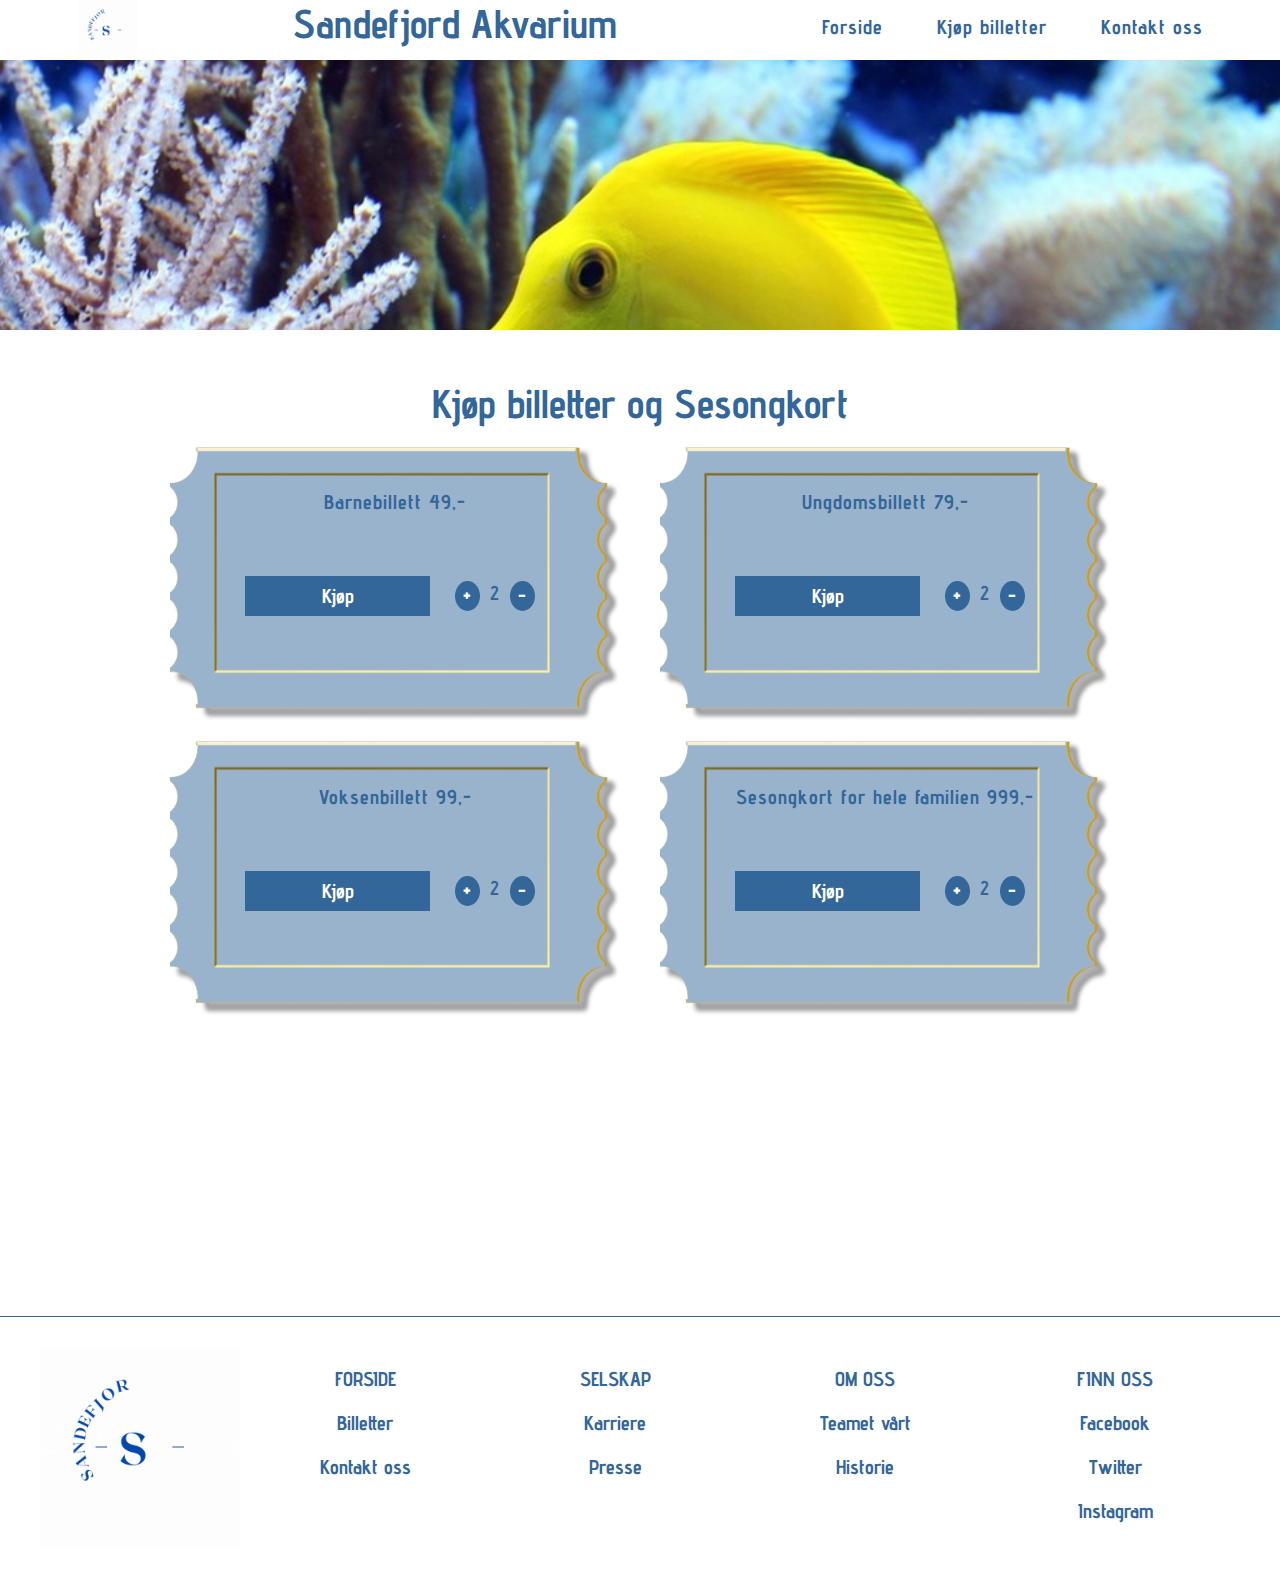
<file: buy_tickets.html>
<!DOCTYPE html>
<html lang="en">
  <head>
    <meta charset="UTF-8" />
    <meta http-equiv="X-UA-Compatible" content="IE=edge" />
    <meta name="viewport" content="width=device-width, initial-scale=1.0" />
    <meta name="description" content="Sandefjord Akvarium sin hjemmeside" />
    <link rel="stylesheet" href="./css/style.css" />
    <link rel="stylesheet" href="./css/buy_tickets.css" />
    <link
      rel="stylesheet"
      href="https://fonts.googleapis.com/css?family=Advent Pro"
    />
    <link
      rel="shortcut icon"
      type="image/x-icon"
      href="./img/Sandefjord Akvarium.png"
    />
    <title>The fish paradise | Kjøp Billetter</title>
  </head>
  <body>
    <header>
      <div class="main_header">
        <img
          src="./img/Sandefjord Akvarium.gif"
          alt="Picture of Sandefjord Akvarium`s logo"
        />
        <h1>Sandefjord Akvarium</h1>
        <div class="navigation">
          <ul>
            <li>
              <a href="./index.html" class="link_header"><h3>Forside</h3></a>
            </li>
            <li>
              <a href="./buy_tickets.html" class="link_header"
                ><h3>Kjøp billetter</h3></a
              >
            </li>
            <li>
              <a href="./contact.html" class="link_header">
                <h3>Kontakt oss</h3></a
              >
            </li>
          </ul>
        </div>
      </div>
    </header>
    <main>
      <!--Billett og info om priser-->
      <div class="background_img"></div>
      <div class="header_text">
        <h1>Kjøp billetter og Sesongkort</h1>
      </div>
      <div class="ticket_container">
        <div class="ticket">
          <h3>Barnebillett 49,-</h3>
          <div class="ticket_button">
            <button class="button"><h3>Kjøp</h3></button>
            <div class="”main_counter”">
              <div class="counter">
                <div class="btn"><h3>+</h3></div>
                <div class="count"><h3>2</h3></div>
                <div class="btn"><h3>-</h3></div>
              </div>
            </div>
          </div>
        </div>
        <div class="ticket">
          <h3>Ungdomsbillett 79,-</h3>
          <div class="ticket_button">
            <button class="button"><h3>Kjøp</h3></button>
            <div class="”main_counter”">
              <div class="counter">
                <div class="btn"><h3>+</h3></div>
                <div class="count"><h3>2</h3></div>
                <div class="btn"><h3>-</h3></div>
              </div>
            </div>
          </div>
        </div>
        <div class="ticket">
          <h3>Voksenbillett 99,-</h3>
          <div class="ticket_button">
            <button class="button"><h3>Kjøp</h3></button>
            <div class="”main_counter”">
              <div class="counter">
                <div class="btn"><h3>+</h3></div>
                <div class="count"><h3>2</h3></div>
                <div class="btn"><h3>-</h3></div>
              </div>
            </div>
          </div>
        </div>
        <div class="ticket">
          <h3>Sesongkort for hele familien 999,-</h3>
          <div class="ticket_button">
            <button class="button"><h3>Kjøp</h3></button>
            <div class="”main_counter”">
              <div class="counter">
                <div class="btn"><h3>+</h3></div>
                <div class="count"><h3>2</h3></div>
                <div class="btn"><h3>-</h3></div>
              </div>
            </div>
          </div>
        </div>
      </div>
      <div class="background_img"></div>
    </main>
    <footer>
      <div class="bottom">
        <div class="logo">
          <img
            src="./img/Sandefjord Akvarium.gif"
            alt="Picture of Sandefjord Akvarium`s logo"
          />
        </div>
        <div class="menu">
          <li><a href="./index.html">FORSIDE</a></li>
          <li><a href="./buy_tickets.html">Billetter</a></li>
          <li><a href="./contact.html">Kontakt oss</a></li>
        </div>
        <div class="menu">
          <li><a href="#">SELSKAP</a></li>
          <li><a href="#">Karriere</a></li>
          <li><a href="#">Presse</a></li>
        </div>
        <div class="menu">
          <li><a href="#">OM OSS</a></li>
          <li>
            <a href="#"><li>Teamet vårt</li></a>
          </li>
          <li>
            <a href="#"><li>Historie</li></a>
          </li>
        </div>
        <div class="menu">
          <li>
            <a href="#"><li>FINN OSS</li></a>
          </li>
          <li>
            <a href="#"><li>Facebook</li></a>
          </li>
          <li>
            <a href="#"><li>Twitter</li></a>
          </li>
          <li>
            <a href="#"><li>Instagram</li></a>
          </li>
        </div>
      </div>
    </footer>
  </body>
</html>
</file>
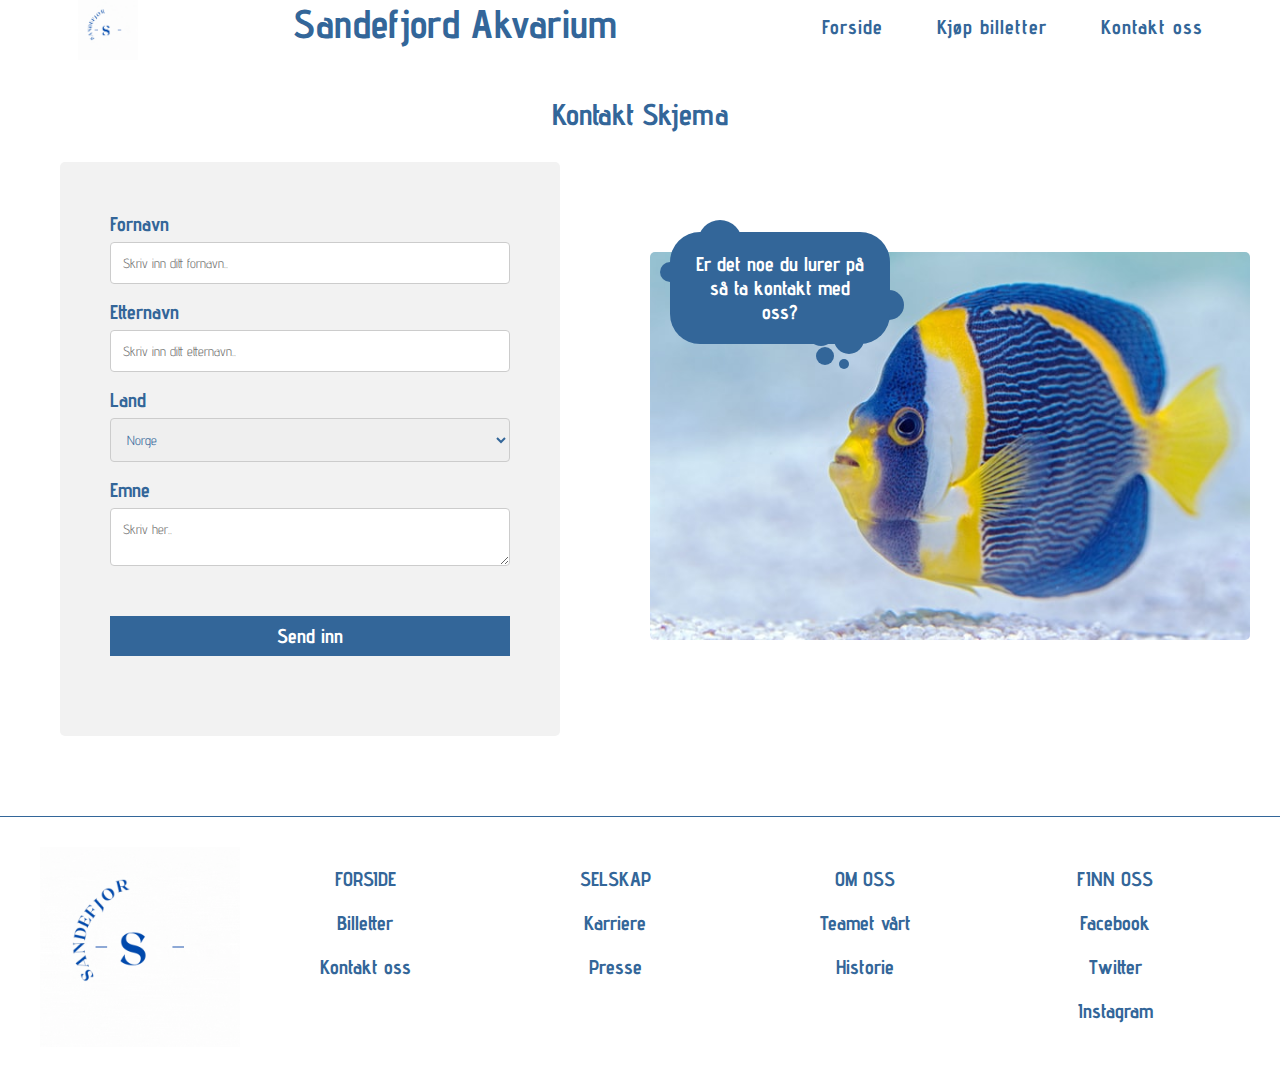
<file: contact.html>
<!DOCTYPE html>
<html lang="en">
  <head>
    <meta charset="UTF-8" />
    <meta http-equiv="X-UA-Compatible" content="IE=edge" />
    <meta name="viewport" content="width=device-width, initial-scale=1.0" />
    <meta name="description" content="Sandefjord Akvarium sin hjemmeside" />
    <link rel="stylesheet" href="./css/style.css" />
    <link rel="stylesheet" href="./css/contact.css" />
    <link
      rel="stylesheet"
      href="https://fonts.googleapis.com/css?family=Advent Pro"
    />
    <link
      rel="shortcut icon"
      type="image/x-icon"
      href="./img/Sandefjord Akvarium.png"
    />
    <title>The fish paradise | Kontakt oss</title>
  </head>
  <body>
    <header>
      <div class="main_header">
        <img
          src="./img/Sandefjord Akvarium.gif"
          alt="Picture of Sandefjord Akvarium`s logo"
        />
        <h1>Sandefjord Akvarium</h1>
        <div class="navigation">
          <ul>
            <li>
              <a href="./index.html" class="link_header"><h3>Forside</h3></a>
            </li>
            <li>
              <a href="./buy_tickets.html" class="link_header"
                ><h3>Kjøp billetter</h3></a
              >
            </li>
            <li>
              <a href="./contact.html" class="link_header">
                <h3>Kontakt oss</h3></a
              >
            </li>
          </ul>
        </div>
      </div>
    </header>
    <main>
      <h2>Kontakt Skjema</h2>
      <div class="contact_form">
        <div class="container_1">
          <!--HER LEGGES LINKEN TIL KONTAKTSKJEMA-->
          <form action="#">
            <h3><label for="fname">Fornavn</label></h3>
            <input
              type="text"
              id="fname"
              name="firstname"
              placeholder="Skriv inn ditt fornavn.."
            />
            <h3><label for="lname">Etternavn</label></h3>
            <input
              type="text"
              id="lname"
              name="lastname"
              placeholder="Skriv inn ditt etternavn.."
            />
            <h3><label for="country">Land</label></h3>
            <select id="country" name="country">
              <option value="Norge">Norge</option>
              <option value="Sverige">Sverige</option>
              <option value="Danmark">Danmark</option>
            </select>
            <h3><label for="subject">Emne</label></h3>
            <textarea
              id="subject"
              name="subject"
              placeholder="Skriv her.."
            ></textarea>
            <button class="button"><h3>Send inn</h3></button>
          </form>
        </div>
        <div class="contact_img">
          <!--Fade inn "snakke bobble"-->
          <div class="hide_bubble">
            <div class="bubble">
              <h3>Er det noe du lurer på så ta kontakt med oss?</h3>
            </div>
          </div>
          <img src="./img/angelfishes.jpg" alt="Image og an Angelfish" />
        </div>
      </div>
    </main>
    <footer>
      <div class="bottom">
        <div class="logo">
          <img
            src="./img/Sandefjord Akvarium.gif"
            alt="Picture of Sandefjord Akvarium`s logo"
          />
        </div>
        <div class="menu">
          <li><a href="./index.html">FORSIDE</a></li>
          <li><a href="./buy_tickets.html">Billetter</a></li>
          <li><a href="./contact.html">Kontakt oss</a></li>
        </div>
        <div class="menu">
          <li><a href="#">SELSKAP</a></li>
          <li><a href="#">Karriere</a></li>
          <li><a href="#">Presse</a></li>
        </div>
        <div class="menu">
          <li><a href="#">OM OSS</a></li>
          <li>
            <a href="#"><li>Teamet vårt</li></a>
          </li>
          <li>
            <a href="#"><li>Historie</li></a>
          </li>
        </div>
        <div class="menu">
          <li>
            <a href="#"><li>FINN OSS</li></a>
          </li>
          <li>
            <a href="#"><li>Facebook</li></a>
          </li>
          <li>
            <a href="#"><li>Twitter</li></a>
          </li>
          <li>
            <a href="#"><li>Instagram</li></a>
          </li>

        </div>
      </div>
    </footer>
  </body>
</html>
</file>
<file: css/style.css>
* {
  margin: 0;
  padding: 0;
  box-sizing: border-box;
}

html,
body,
button {
  font-family: Advent Pro;
  width: 100%;
  height: 100%;
}

a,
p,
h1,
h2,
h3 {
  color: #336699;
}

a,
p {
  font-size: 20px;
  font-weight: bolder;
}

h1 {
  font-size: 40px;
}

h2 {
  font-size: 30px;
}

h3 {
  font-size: 20px;
}

.main_header {
  display: flex;
  justify-content: space-around;
  background-color: white;
  position: fixed;
  top: 0;
  width: 100%;
  height: 60px;
  z-index: 1;
}

.navigation li a {
  text-decoration: none;
  letter-spacing: 1px;
}

.navigation ul {
  margin-top: 15px;
}

.navigation li {
  padding-left: 50px;
  display: inline-block;
}

.link_header::after {
  content: " ";
  display: block;
  width: 0;
  height: 2px;
  background: #336699;
  transition: width 0.3s;
}

.link_header:hover::after {
  width: 100%;
  transition: width 0.3s;
}

/*Fjerner logo og tilpasser siden*/
@media (max-width: 832px) {
  .main_header {
    text-align: center;
    flex-direction: column;
    height: 150px;
  }
  .main_header h1 {
    font-size: 32px;
  }
  .main_header img,
  .container_show img {
    display: none;
    margin: auto;
  }
}

/*Fjerner logo og tilpasser siden*/
@media (max-width: 544px) {
  .logo {
    display: none;
    margin: auto;
  }
  .menu a {
    font-size: 10px;
  }
  .navigation li {
    padding-left: 10px;
  }
  .link_header h3 {
    font-size: 15px;
  }
}
/*Bakgrunnsbilde med parallax*/
.wrapper {
  margin-top: auto;
  background-image: url(../img/fish_background.jpg);
  background-attachment: fixed;
  background-position: center;
  background-repeat: no-repeat;
  background-size: cover;
  height: 280px;
}

.container_show {
  margin-bottom: 20px;
}

.container_show h1 {
  padding: 2rem;
}

.container_show h1,
h2 {
  text-align: center;
}

/*Rullende ball frem og tilbake*/
.animation {
  display: flex;
  justify-content: space-evenly;
  margin-top: 10px;
}

.animation img {
  width: 8em;
}

.ball {
  position: absolute;
  animation-name: rollingball;
  animation: rollingball 5s infinite;
}
.ball img {
  width: 50px;
}

@keyframes rollingball {
  0% {
    left: 35%;
  }
  50% {
    left: 61%;
  }
  100% {
    left: 35%;
  }
}

/*Kode insperert fra Codepen.io ved eriksenlezama*/
.box_gallary {
  display: flex;
  justify-content: center;
  transform-style: preserve-3d;
}

.box_gallary img {
  transform: rotateX(70deg) rotateZ(-60deg) translate3d(-120px, 0px, 70px);
  box-shadow: -80px 60px 15px 5px rgba(0, 0, 0, 0.4);
  transition: all 0.4s;
  transform-style: preserve-3d;
}

.box_gallary:hover img {
  transform: rotateX(0deg) rotateZ(0deg) translate3d(0px, 0px, 0px);
  box-shadow: 0px 0px 0px 0px rgba(0, 0, 0, 0);
}
/* SLUTT */

.box_gallary img {
  padding: 30px;
  width: 200px;
  height: 200px;
}

/*Kode insperert fra Codepen.io ved Sean*/
.gallary h1 {
  padding: 20px;
}
.gallary {
  margin: 20px;
  margin-bottom: 40px;
  text-align: center;
}
.container {
  display: grid;
  grid-template-columns: repeat(6, 1fr);
  grid-auto-rows: 100px 300px;
  grid-gap: 10px;
}

.gallery-item {
  width: 100%;
  height: 100%;
  position: relative;
}

.gallery-item .image {
  width: 100%;
  height: 100%;
  overflow: hidden;
}

.gallery-item .image img {
  width: 100%;
  height: 100%;
  object-fit: cover;
  object-position: 50% 50%;
  cursor: pointer;
  transition: 0.5s ease-in-out;
}

.text h3 {
  color: white;
}

.gallery-item:hover .image img {
  transform: scale(1.5);
}

.gallery-item .text {
  opacity: 0;
  position: absolute;
  top: 50%;
  left: 50%;
  transform: translate(-50%, -50%);
  font-weight: bolder;
  pointer-events: none;
  z-index: 0;
  transition: 0.3s ease-in-out;
  -webkit-backdrop-filter: blur(5px) saturate(1.8);
  backdrop-filter: blur(5px) saturate(1.8);
}

.gallery-item:hover .text {
  opacity: 1;
  animation: move-down 0.3s linear;
  padding: 1em;
  width: 100%;
}

.img1 {
  grid-column: span 3;
}

.img2 {
  grid-column: span 2;
}

.img3 {
  grid-column: span 4;
}

.gc1 {
  grid-row: span 2;
}

.gc2 {
  grid-row: span 3;
}
.gc3 {
  grid-row: span 1;
}

@media screen and (max-width: 500px) {
  .container {
    grid-template-columns: repeat(1, 1fr);
  }
  .img1,
  .img2,
  .img3 {
    grid-column: span 1;
  }

  .gc1,
  .gc2,
  .gc3 {
    grid-row: span 3;
  }
}

@keyframes move-down {
  0% {
    top: 10%;
  }
  50% {
    top: 35%;
  }
  100% {
    top: 50%;
  }
}
/*SLUTT*/

.gallary2 {
  display: flex;
  flex-wrap: wrap;
  justify-content: center;
  justify-content: space-around;
  margin: 20px 20px;
}

.gallary_img1,
.gallary_img2,
.gallary_img3,
.gallary_img4 {
  width: 240px;
  margin-top: 50px;
  border: 1px #336699 solid;
  margin-left: 20px;
  border-radius: 5px;
  margin-bottom: 80px;
}

.gg img {
  width: 100%;
  height: 40%;
}

.info_img {
  padding: 10px;
}

.button {
  margin-top: 30px;
  border: none;
  padding: 8px;
  color: white;
  background-color: #336699;
  text-align: center;
  cursor: pointer;
  width: 100%;
  margin-bottom: 30px;
}

.button h3 {
  color: white;
}

.button:hover {
  background-color: #334466;
}

.bottom {
  background-color: white;
  display: flex;
  justify-content: center;
  border-top: 1px #336699 solid;
  padding: 30px;
  text-align: center;
}

.menu {
  width: 250px;
}

.menu li,
.logo p,
.menu a {
  color: #336699;
  list-style-type: none;
  text-decoration: none;
}

.menu li {
  margin-top: 20px;
}

.logo img {
  height: 200px;
}
</file>
<file: css/buy_tickets.css>
main {
  margin-top: 50px;
}

.background_img {
  margin-top: auto;
  background-image: url(../img/aquarium.jpg);
  background-attachment: fixed;
  background-position: center;
  background-repeat: no-repeat;
  background-size: cover;
  height: 280px;
}

.header_text {
  margin-top: 50px;
  text-align: center;
}

.ticket_container {
  padding: 10px;
  display: flex;
  flex-wrap: wrap;
  justify-content: center;
}

.ticket {
  background-image: url(../img/ticket1.png);
  background-size: 100% 100%;
  padding: 2.7rem;
  margin: 10px 20px;
  text-align: center;
  width: 450px;
  letter-spacing: 1px;
}

.counter h3 {
  color: white;
}

.count h3 {
  color: #336699;
}

.btn:hover {
  background-color: #334466;
}

.ticket_button {
  display: flex;
  justify-content: center;
  padding: 2rem;
  gap: 25px;
  margin-right: 10px;
}

.main_counter {
  display: flex;
  align-items: center;
}
.counter {
  margin-top: 35px;
  display: flex;
  justify-content: space-between;
  width: 80px;
  gap: 10px;
}
.btn {
  width: 50px;
  height: 30px;
  border-radius: 50%;
  background-color: #336699;
  display: flex;
  justify-content: center;
  align-items: center;
  cursor: pointer;
}

/*footer er på bunnen stor skjerm
@media (min-width: 1441px) {
  .bottom {
    position: absolute;
    bottom: 0;
    width: 100%;
    height: 15rem;
  }
}
*/
</file>
<file: css/contact.css>
form,
label,
select,
input,
textarea {
  font-family: Advent Pro;
  color: #336699;
}

.contact_form {
  display: flex;
  margin-bottom: 50px;
  justify-content: space-around;
}

h2 {
  margin-top: 6rem;
}

input[type="text"],
select,
textarea {
  width: 100%;
  padding: 12px;
  border: 1px solid #ccc;
  border-radius: 4px;
  box-sizing: border-box;
  margin-top: 6px;
  margin-bottom: 16px;
  resize: vertical;
}

input[type="submit"] {
  background-color: #336699;
  color: white;
  padding: 12px 20px;
  border: none;
  border-radius: 4px;
  cursor: pointer;
}

input[type="submit"]:hover {
  background-color: #334466;
}

.container_1 {
  width: 500px;
  border-radius: 5px;
  background-color: #f2f2f2;
  margin: 30px;
  padding: 50px;
}

.contact_img img {
  position: relative;
  margin-top: 120px;
  width: 600px;
  border-radius: 5px;
  z-index: -2;
}

/*Kontaktskjema og bilde endres ut i fra skjermstr*/
@media (max-width: 544px), (max-width: 832px) {
  main {
    margin-top: 150px;
  }
  .container {
    width: 250px;
    margin: 20px;
    padding: 30px;
  }
}
@media (max-width: 1015px) {
  .contact_img {
    display: none;
    margin: 0;
  }
}

/*Inspirert av Codepen.io ved Mark*/
.bubble {
  display: flex;
  background-color: #336699;
  padding: 20px;
  border-radius: 30px;
  min-width: 40px;
  max-width: 220px;
  min-height: 40px;
  margin: 20px;
  position: relative;
  align-items: center;
  justify-content: center;
  text-align: center;
}

.bubble a,
.bubble h3 {
  color: white;
}
.bubble:before,
.bubble:after {
  content: "";
  background-color: #336699;
  border-radius: 50%;
  display: block;
  position: absolute;
  z-index: -1;
}
.bubble:before {
  width: 44px;
  height: 44px;
  top: -12px;
  left: 28px;
  box-shadow: -50px 30px 0 -12px #336699;
}
.bubble:after {
  bottom: -10px;
  right: 26px;
  width: 30px;
  height: 30px;
  box-shadow: 40px -34px 0 0 #336699, -28px -6px 0 -2px #336699,
    -24px 17px 0 -6px #336699, -5px 25px 0 -10px #336699;
}
/*SLUTT*/

.hide_bubble {
  position: absolute;
  margin-top: 80px;
  animation: fadein 8s;
}
@keyframes fadein {
  from {
    opacity: 0;
  }
  to {
    opacity: 1;
  }
}
</file>
